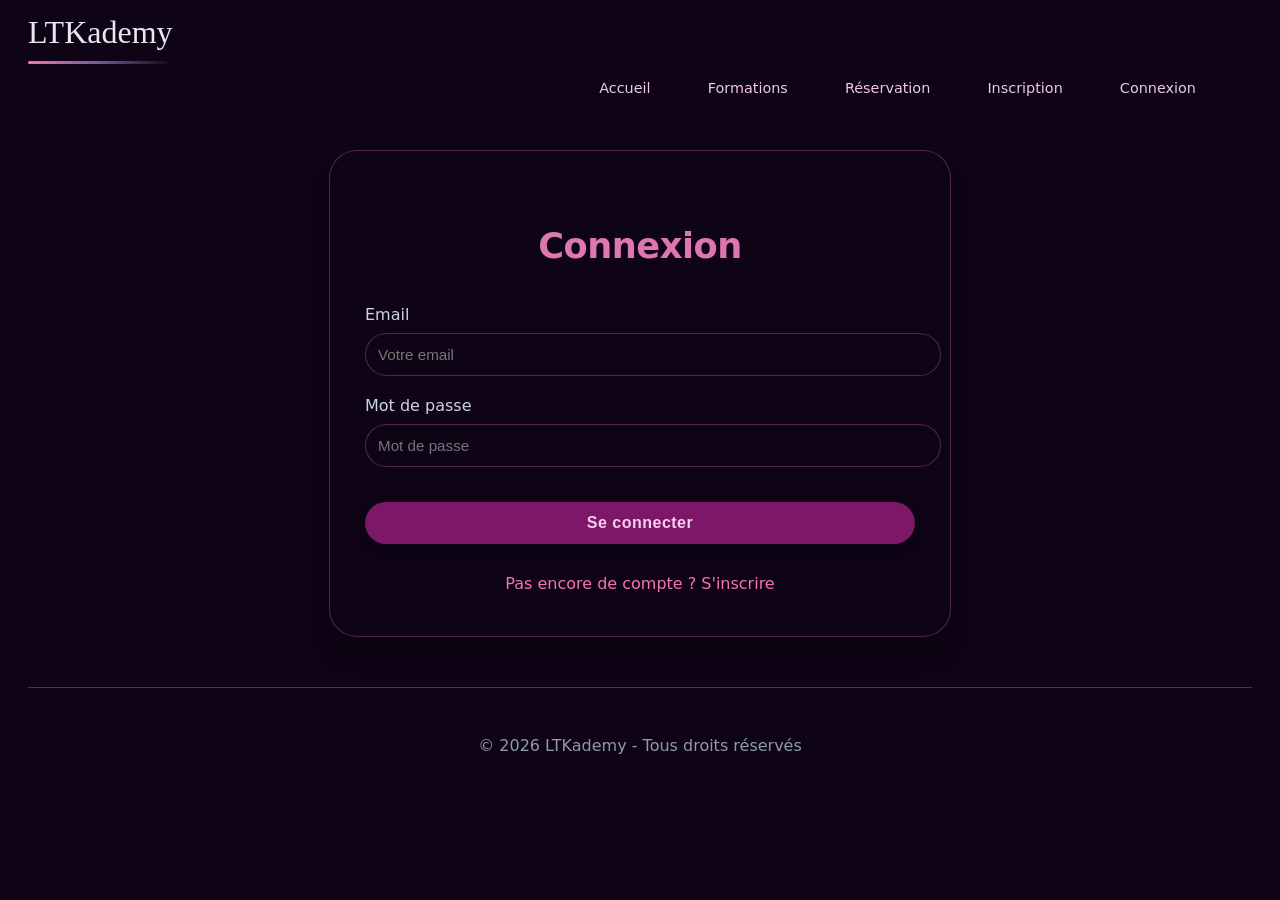
<file: connexion.html>
<!DOCTYPE html>
<html lang="fr">
<head>
    <meta charset="UTF-8">
    <meta name="viewport" content="width=device-width, initial-scale=1.0">
    <title>LTKademy - Connexion</title>
    <link rel="stylesheet" href="css/style.css">
    <link rel="stylesheet" href="css/formulaire.css">
</head>
<body>

<header>
    <div class="logo">
        <h1>
            <span class="ltk">LTK</span><span class="ademy">ademy</span>
        </h1>
    </div>
    <nav>
        <ul>
            <li><a href="index.html">Accueil</a></li>
            <li><a href="formations.html">Formations</a></li>
            <li><a href="reservation.html">Réservation</a></li>
            <li><a href="inscription.html">Inscription</a></li>
            <li><a href="connexion.html">Connexion</a></li>
        </ul>
    </nav>
</header>

<main>
    <section class="connexion-container">
        <h2>Connexion</h2>

        <form id="connexionForm">
            <label>Email</label>
            <input type="email" id="loginEmail" placeholder="Votre email" required>

            <label>Mot de passe</label>
            <input type="password" id="loginPassword" placeholder="Mot de passe" required>

            <button type="submit">Se connecter</button>
        </form>

        <div class="lien">
            <a href="inscription.html">Pas encore de compte ? S'inscrire</a>
        </div>
    </section>
</main>

<footer>
    <p>&copy; 2026 LTKademy - Tous droits réservés</p>
</footer>

<script src="javascript/main.js"></script>
<script src="javascript/auth.js"></script>
</body>
</html>
</file>
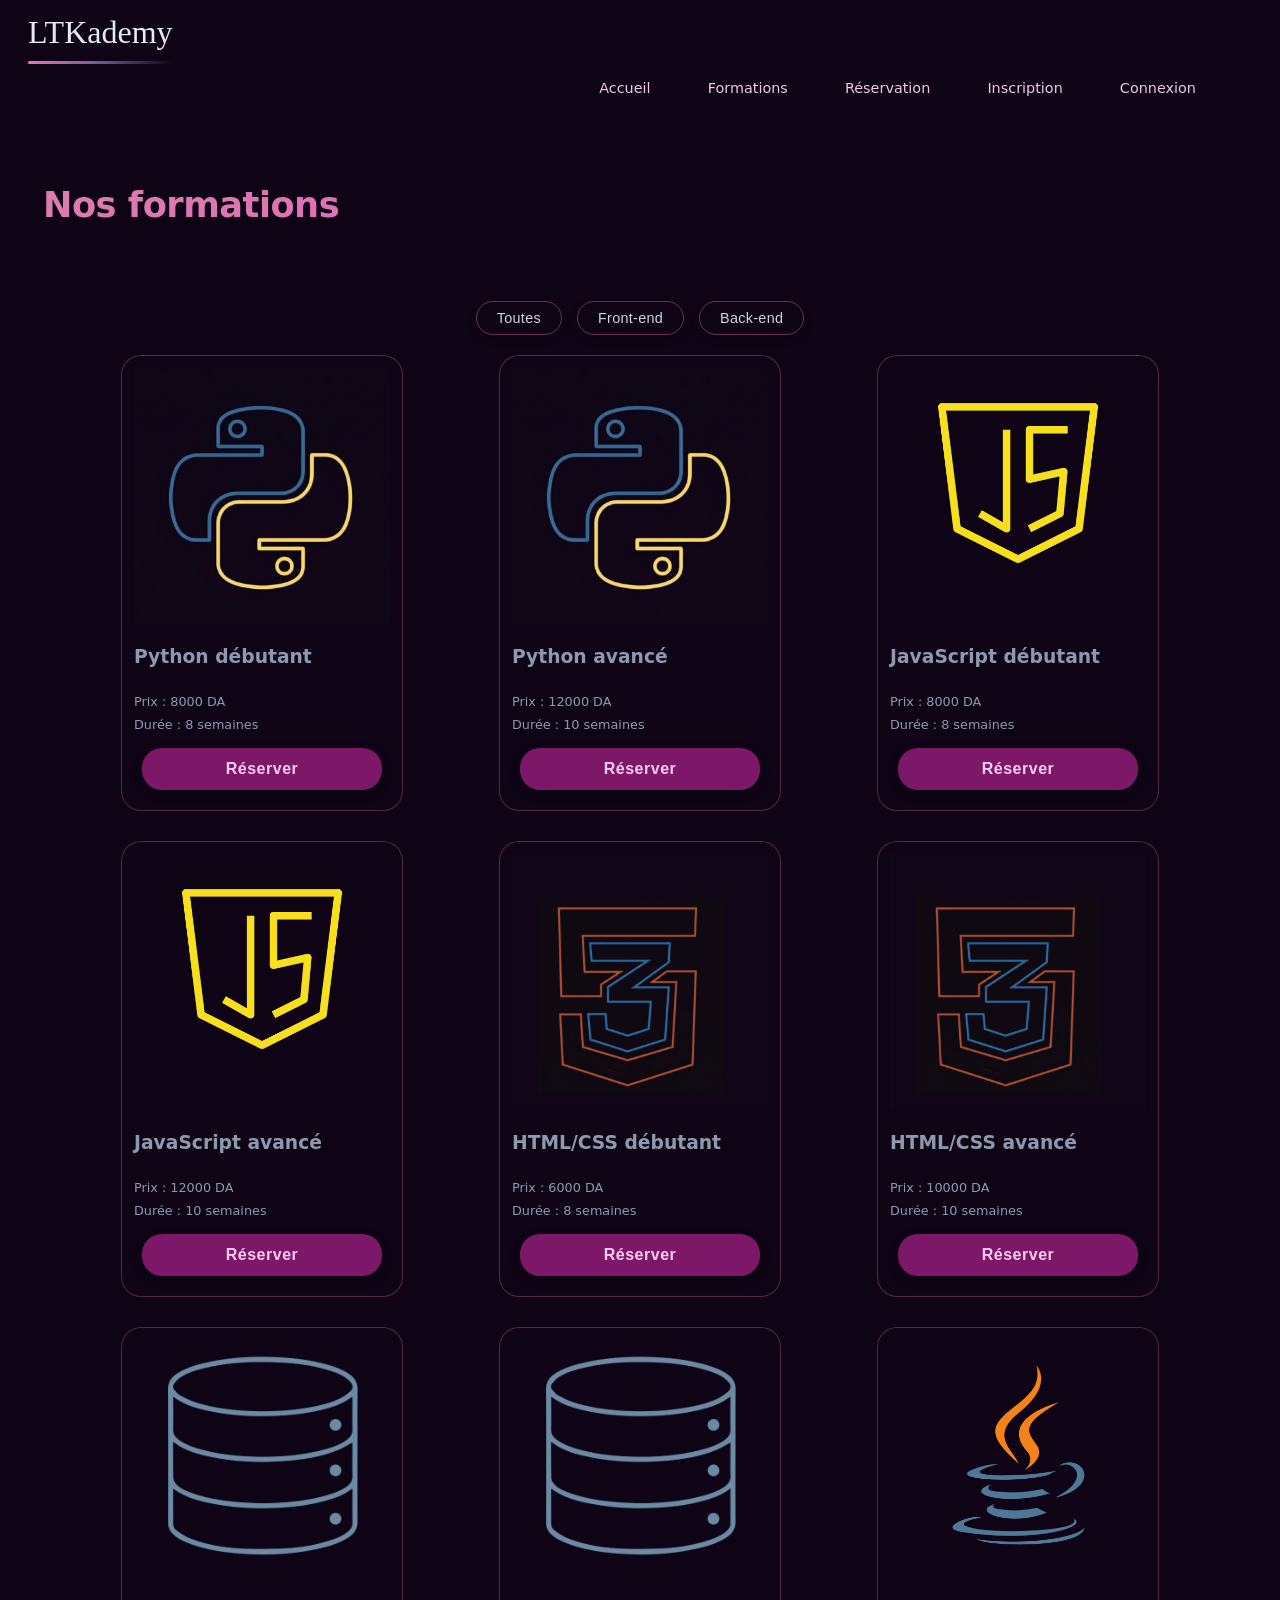
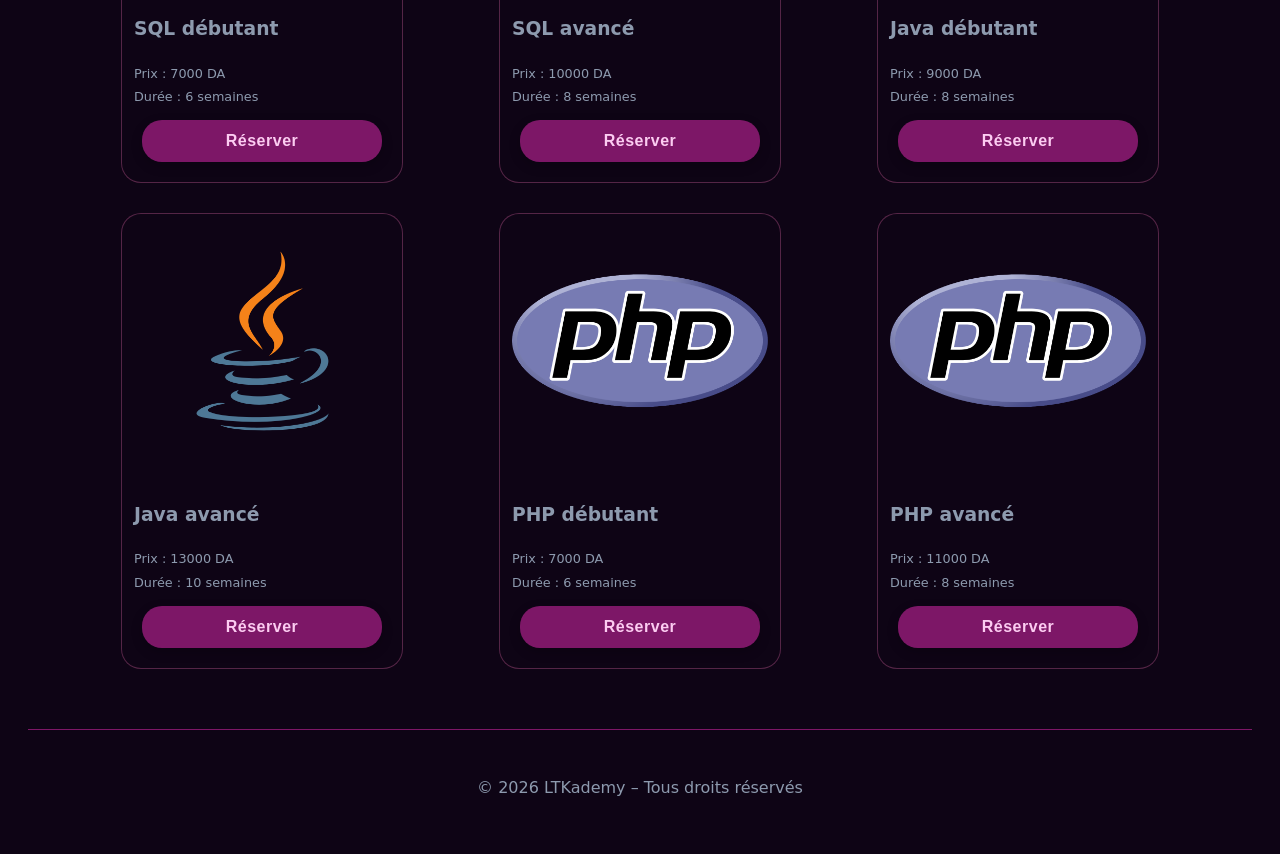
<file: formations.html>
<!DOCTYPE html>
<html lang="fr">
<head>
    <meta charset="UTF-8">
    <meta name="viewport" content="width=device-width, initial-scale=1.0">
    <title>LTKademy - Formations</title>
    <link rel="stylesheet" href="css/style.css">
    <link rel="stylesheet" href="css/formations.css">
</head>
<body>

<header>
    <div class="logo">
        <h1>
            <span class="ltk">LTK</span><span class="ademy">ademy</span>
        </h1>
    </div>
    <nav>
        <ul class="menu">
            <li><a href="index.html">Accueil</a></li>
            <li><a href="formations.html">Formations</a></li>
            <li><a href="reservation.html">Réservation</a></li>
            <li><a href="inscription.html">Inscription</a></li>
            <li><a href="connexion.html">Connexion</a></li>
        </ul>
    </nav>
</header>

<main>
    <section class="formations-header">
        <h2>Nos formations</h2>
    </section>

    <section class="filtres">
        <button id="btnTous">Toutes</button>
        <button id="btnFrontend">Front-end</button>
        <button id="btnBackend">Back-end</button>
    </section>

    <div id="sousFiltresFrontend" style="display: none;" class="sous-filtres">
        <button class="niveau-btn" data-type="frontend" data-niveau="debutant">Débutant</button>
        <button class="niveau-btn" data-type="frontend" data-niveau="avance">Avancé</button>
    </div>

    <div id="sousFiltresBackend" style="display: none;" class="sous-filtres">
        <button class="niveau-btn" data-type="backend" data-niveau="debutant">Débutant</button>
        <button class="niveau-btn" data-type="backend" data-niveau="avance">Avancé</button>
    </div>

    <section class="formations-grid">
    
    </section>
</main>

<footer>
    <p>&copy; 2026 LTKademy – Tous droits réservés</p>
</footer>

<script src="javascript/main.js"></script>
<script src="javascript/reservation.js"></script>
<script src="javascript/formations.js"></script>
</body>
</html>
</file>
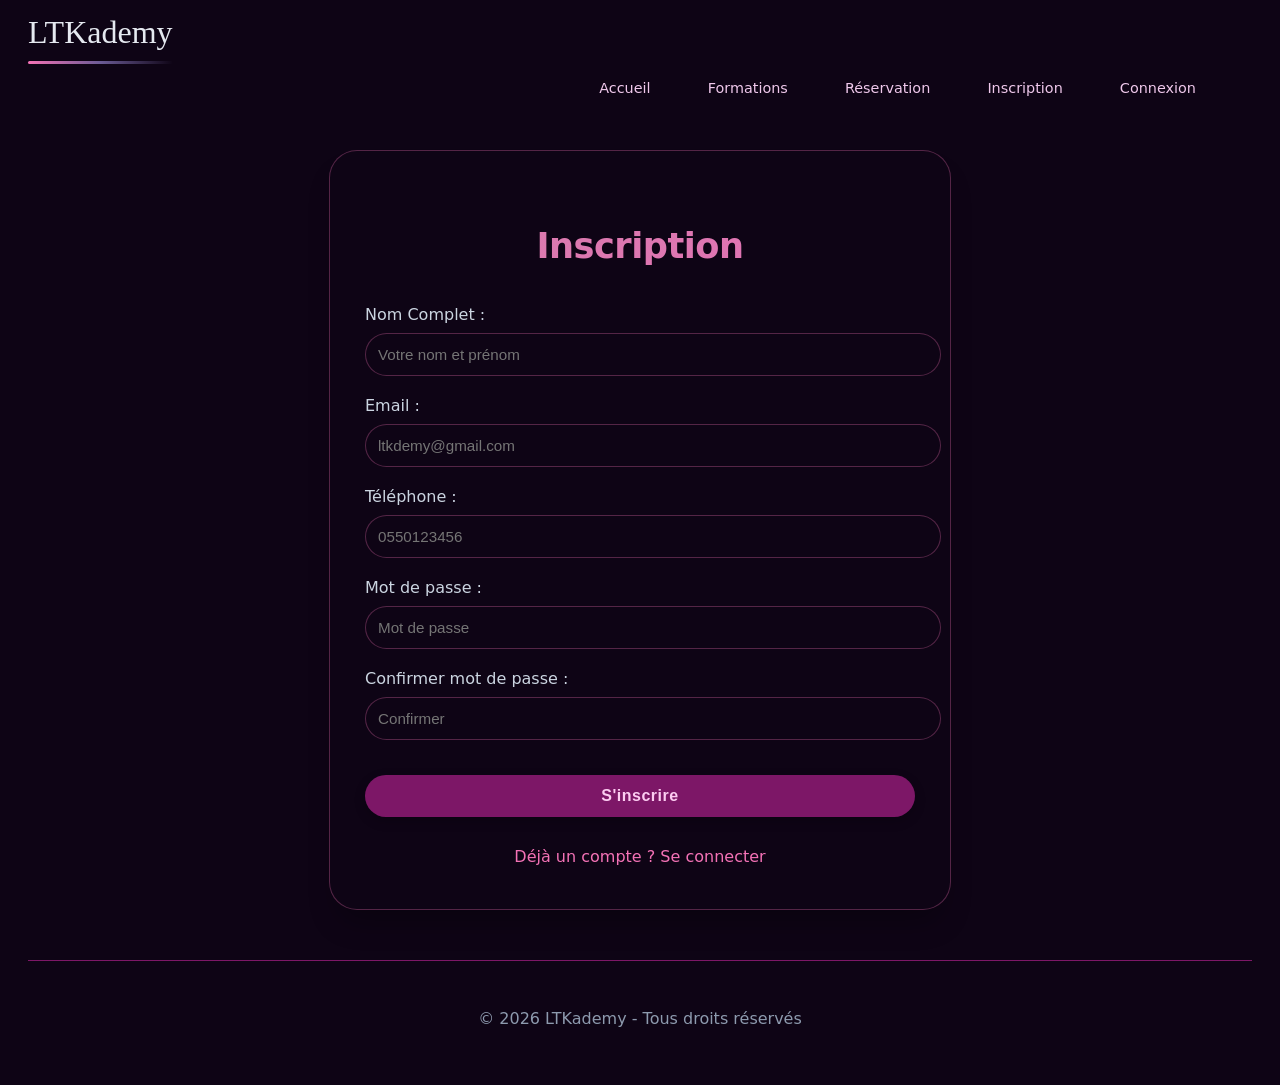
<file: inscription.html>
<!DOCTYPE html>
<html lang="fr">
<head>
    <meta charset="UTF-8">
    <meta name="viewport" content="width=device-width, initial-scale=1.0">
    <title>LTKademy - Inscription</title>
    <link rel="stylesheet" href="css/style.css">
    <link rel="stylesheet" href="css/formulaire.css">
</head>
<body>

<header>
    <div class="logo">
        <h1>
            <span class="ltk">LTK</span><span class="ademy">ademy</span>
        </h1>
    </div>
    <nav>
        <ul>
            <li><a href="index.html">Accueil</a></li>
            <li><a href="formations.html">Formations</a></li>
            <li><a href="reservation.html">Réservation</a></li>
            <li><a href="inscription.html">Inscription</a></li>
            <li><a href="connexion.html">Connexion</a></li>
        </ul>
    </nav>
</header>

<main>
    <section class="inscription-container">
        <h2>Inscription</h2>
        <form>
            <label>Nom Complet :</label>
            <input type="text" placeholder="Votre nom et prénom" required>

            <label>Email :</label>
            <input type="email" placeholder="ltkdemy@gmail.com" required>

            <label>Téléphone :</label>
            <input type="tel" placeholder="0550123456">

            <label>Mot de passe :</label>
            <input type="password" placeholder="Mot de passe" required>

            <label>Confirmer mot de passe :</label>
            <input type="password" placeholder="Confirmer" required>

            <button type="submit">S'inscrire</button>
        </form>
        <div class="lien">
            <a href="connexion.html">Déjà un compte ? Se connecter</a>
        </div>
    </section>
</main>

<footer>
    <p>&copy; 2026 LTKademy - Tous droits réservés</p>
</footer>

<script src="javascript/main.js"></script>
<script src="javascript/auth.js"></script>
</body>
</html>
</file>
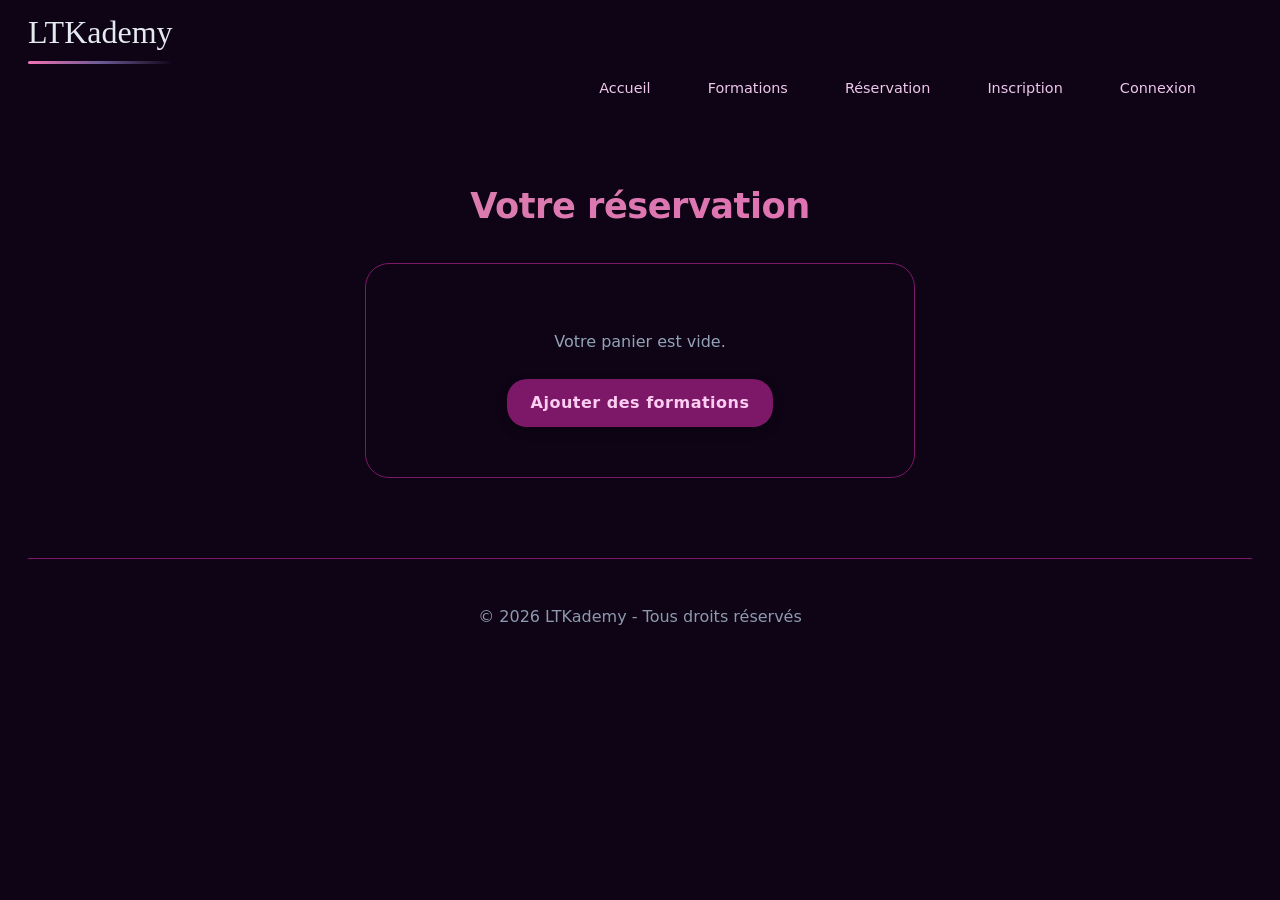
<file: reservation.html>
<!DOCTYPE html>
<html lang="fr">
<head>
    <meta charset="UTF-8">
    <title>LTKademy - Réservation</title>
    <link rel="stylesheet" href="css/style.css">
    <link rel="stylesheet" href="css/reservation.css">
</head>
<body>

<header>
    <div class="logo">
        <h1>
            <span class="ltk">LTK</span><span class="ademy">ademy</span>
        </h1>
    </div>
    <nav>
        <ul>
            <li><a href="index.html">Accueil</a></li>
            <li><a href="formations.html">Formations</a></li>
            <li><a href="reservation.html">Réservation</a></li>
            <li><a href="inscription.html">Inscription</a></li>
            <li><a href="connexion.html">Connexion</a></li>
        </ul>
    </nav>
</header>

<main>
    <section class="reservation-container">
        <h2>Votre réservation</h2>
        <div class="panier-vide">
            <p>Votre panier est vide pour le moment.</p>
            <a href="formations.html" class="btn-commander">Ajouter des formations</a>
        </div>
    </section>
</main>

<footer>
    <p>&copy; 2026 LTKademy - Tous droits réservés</p>
</footer>

<script src="javascript/main.js"></script>
<script src="javascript/reservation.js"></script>
</body>
</html>
</file>
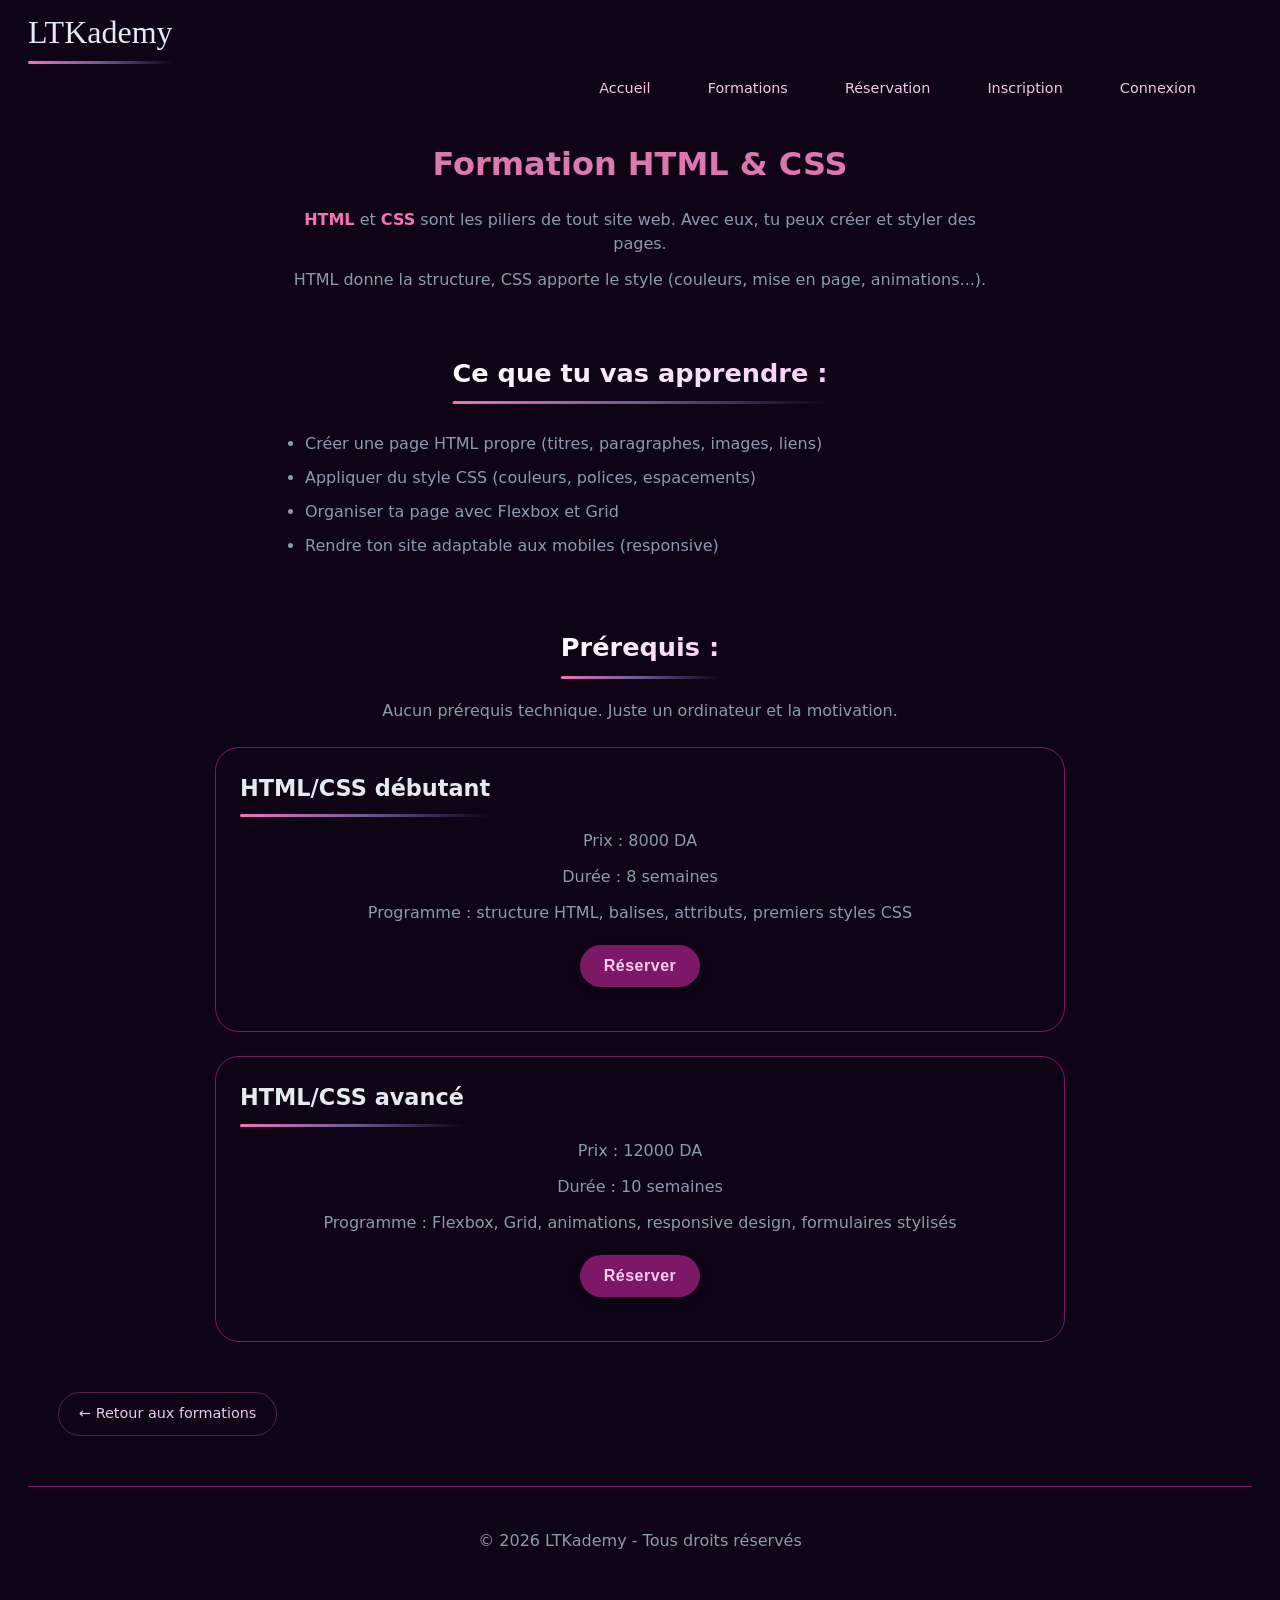
<file: langages/html-css.html>
<!DOCTYPE html>
<html lang="fr">
<head>
    <meta charset="UTF-8">
    <meta name="viewport" content="width=device-width, initial-scale=1.0">
    <title>LTKademy - HTML/CSS</title>
    <link rel="stylesheet" href="../css/style.css">
    <link rel="stylesheet" href="../css/details.css">
</head>
<body>

<header>
    <div class="logo">
        <h1><span class="ltk">LTK</span><span class="ademy">ademy</span></h1>
    </div>
    <nav>
        <ul>
            <li><a href="../index.html">Accueil</a></li>
            <li><a href="../formations.html">Formations</a></li>
            <li><a href="../reservation.html">Réservation</a></li>
            <li><a href="../inscription.html">Inscription</a></li>
            <li><a href="../connexion.html">Connexion</a></li>
        </ul>
    </nav>
</header>

<main>
    <section class="intro">
        <h2>Formation HTML & CSS</h2>
        <p><strong>HTML</strong> et <strong>CSS</strong> sont les piliers de tout site web. Avec eux, tu peux créer et styler des pages.</p>
        <p>HTML donne la structure, CSS apporte le style (couleurs, mise en page, animations...).</p>
    </section>

    <section class="apprentissages">
        <h3>Ce que tu vas apprendre :</h3>
        <ul class="details-list">
            <li>Créer une page HTML propre (titres, paragraphes, images, liens)</li>
            <li>Appliquer du style CSS (couleurs, polices, espacements)</li>
            <li>Organiser ta page avec Flexbox et Grid</li>
            <li>Rendre ton site adaptable aux mobiles (responsive)</li>
        </ul>
    </section>

    <section class="prerequis">
        <h3>Prérequis :</h3>
        <p>Aucun prérequis technique. Juste un ordinateur et la motivation.</p>
    </section>

    <section class="formations">
        <div class="detail-container">
            <h3>HTML/CSS débutant</h3>
            <p>Prix : 8000 DA</p>
            <p>Durée : 8 semaines</p>
            <p>Programme : structure HTML, balises, attributs, premiers styles CSS</p>
            <button onclick="ajouterAuPanier({nom: 'HTML/CSS débutant', prix: 8000})">Réserver</button>
        </div>
        <div class="detail-container">
            <h3>HTML/CSS avancé</h3>
            <p>Prix : 12000 DA</p>
            <p>Durée : 10 semaines</p>
            <p>Programme : Flexbox, Grid, animations, responsive design, formulaires stylisés</p>
            <button onclick="ajouterAuPanier({nom: 'HTML/CSS avancé', prix: 12000})">Réserver</button>
        </div>
    </section>

    <div class="retour-lien">
        <a href="../formations.html">← Retour aux formations</a>
    </div>
</main>

<footer>
    <p>&copy; 2026 LTKademy - Tous droits réservés</p>
</footer>

<script src="../javascript/main.js"></script>
<script src="../javascript/reservation.js"></script>
</body>
</html>
</file>
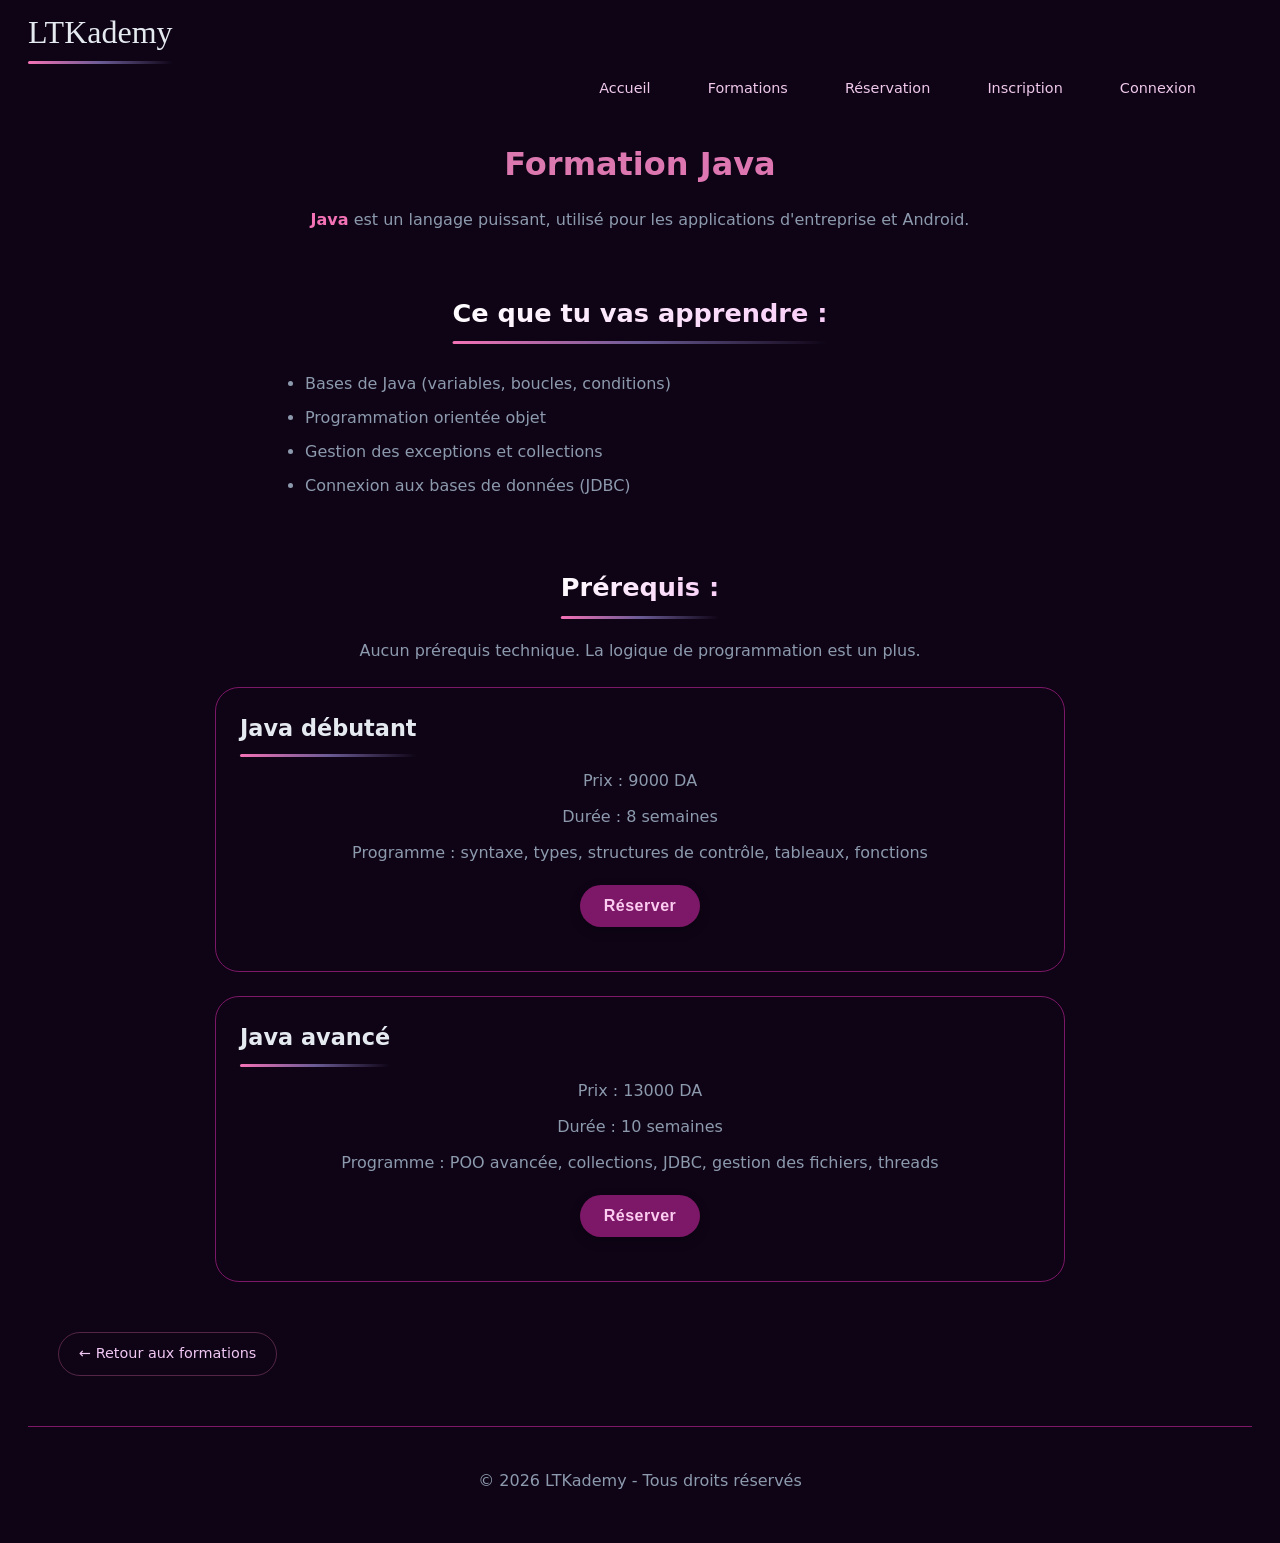
<file: langages/java.html>
<!DOCTYPE html>
<html lang="fr">
<head>
    <meta charset="UTF-8">
    <meta name="viewport" content="width=device-width, initial-scale=1.0">
    <title>LTKademy - Java</title>
    <link rel="stylesheet" href="../css/style.css">
    <link rel="stylesheet" href="../css/details.css">
</head>
<body>

<header>
    <div class="logo">
        <h1><span class="ltk">LTK</span><span class="ademy">ademy</span></h1>
    </div>
    <nav>
        <ul>
            <li><a href="../index.html">Accueil</a></li>
            <li><a href="../formations.html">Formations</a></li>
            <li><a href="../reservation.html">Réservation</a></li>
            <li><a href="../inscription.html">Inscription</a></li>
            <li><a href="../connexion.html">Connexion</a></li>
        </ul>
    </nav>
</header>

<main>
    <section class="intro">
        <h2>Formation Java</h2>
        <p><strong>Java</strong> est un langage puissant, utilisé pour les applications d'entreprise et Android.</p>
    </section>

    <section class="apprentissages">
        <h3>Ce que tu vas apprendre :</h3>
        <ul class="details-list">
            <li>Bases de Java (variables, boucles, conditions)</li>
            <li>Programmation orientée objet</li>
            <li>Gestion des exceptions et collections</li>
            <li>Connexion aux bases de données (JDBC)</li>
        </ul>
    </section>

    <section class="prerequis">
        <h3>Prérequis :</h3>
        <p>Aucun prérequis technique. La logique de programmation est un plus.</p>
    </section>

    <section class="formations">
        <div class="detail-container">
            <h3>Java débutant</h3>
            <p>Prix : 9000 DA</p>
            <p>Durée : 8 semaines</p>
            <p>Programme : syntaxe, types, structures de contrôle, tableaux, fonctions</p>
            <button onclick="ajouterAuPanier({nom: 'Java débutant', prix: 9000})">Réserver</button>
        </div>
        <div class="detail-container">
            <h3>Java avancé</h3>
            <p>Prix : 13000 DA</p>
            <p>Durée : 10 semaines</p>
            <p>Programme : POO avancée, collections, JDBC, gestion des fichiers, threads</p>
            <button onclick="ajouterAuPanier({nom: 'Java avancé', prix: 13000})">Réserver</button>
        </div>
    </section>

    <div class="retour-lien">
        <a href="../formations.html">← Retour aux formations</a>
    </div>
</main>

<footer>
    <p>&copy; 2026 LTKademy - Tous droits réservés</p>
</footer>

<script src="../javascript/main.js"></script>
<script src="../javascript/reservation.js"></script>
</body>
</html>
</file>
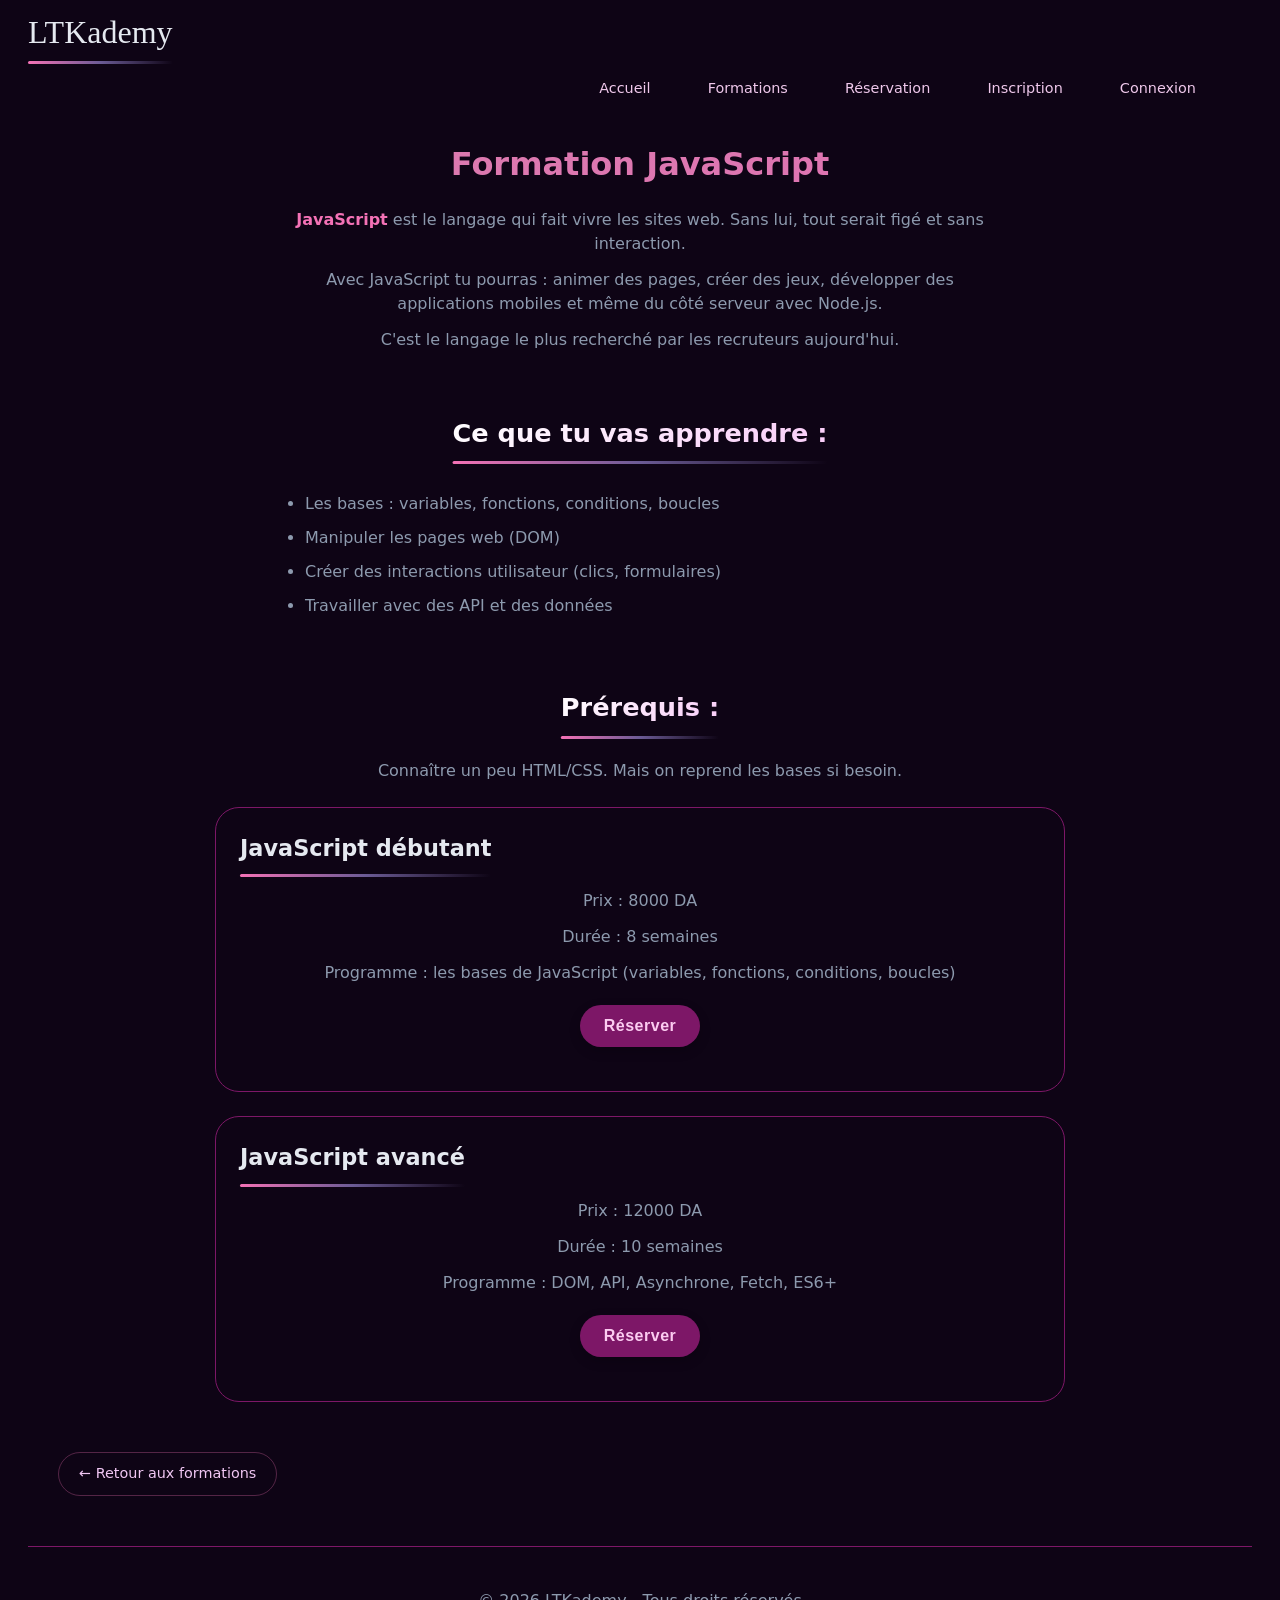
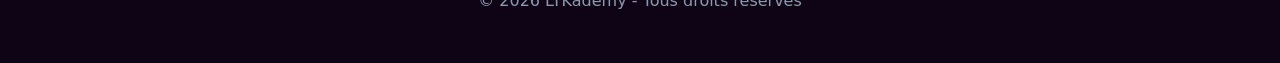
<file: langages/javascript.html>
<!DOCTYPE html>
<html lang="fr">
<head>
    <meta charset="UTF-8">
    <meta name="viewport" content="width=device-width, initial-scale=1.0">
    <title>LTKademy - JavaScript</title>
    <link rel="stylesheet" href="../css/style.css">
    <link rel="stylesheet" href="../css/details.css">
</head>
<body>

<header>
    <div class="logo">
        <h1><span class="ltk">LTK</span><span class="ademy">ademy</span></h1>
    </div>
    <nav>
        <ul>
            <li><a href="../index.html">Accueil</a></li>
            <li><a href="../formations.html">Formations</a></li>
            <li><a href="../reservation.html">Réservation</a></li>
            <li><a href="../inscription.html">Inscription</a></li>
            <li><a href="../connexion.html">Connexion</a></li>
        </ul>
    </nav>
</header>

<main>
    <section class="intro">
        <h2>Formation JavaScript</h2>
        <p><strong>JavaScript</strong> est le langage qui fait vivre les sites web. Sans lui, tout serait figé et sans interaction.</p>
        <p>Avec JavaScript tu pourras : animer des pages, créer des jeux, développer des applications mobiles et même du côté serveur avec Node.js.</p>
        <p>C'est le langage le plus recherché par les recruteurs aujourd'hui.</p>
    </section>

    <section class="apprentissages">
        <h3>Ce que tu vas apprendre :</h3>
        <ul class="details-list">
            <li>Les bases : variables, fonctions, conditions, boucles</li>
            <li>Manipuler les pages web (DOM)</li>
            <li>Créer des interactions utilisateur (clics, formulaires)</li>
            <li>Travailler avec des API et des données</li>
        </ul>
    </section>

    <section class="prerequis">
        <h3>Prérequis :</h3>
        <p>Connaître un peu HTML/CSS. Mais on reprend les bases si besoin.</p>
    </section>

    <section class="formations">
        <div class="detail-container">
            <h3>JavaScript débutant</h3>
            <p>Prix : 8000 DA</p>
            <p>Durée : 8 semaines</p>
            <p>Programme : les bases de JavaScript (variables, fonctions, conditions, boucles)</p>
            <button onclick="ajouterAuPanier({nom: 'JavaScript débutant', prix: 8000})">Réserver</button>
        </div>
        <div class="detail-container">
            <h3>JavaScript avancé</h3>
            <p>Prix : 12000 DA</p>
            <p>Durée : 10 semaines</p>
            <p>Programme : DOM, API, Asynchrone, Fetch, ES6+</p>
            <button onclick="ajouterAuPanier({nom: 'JavaScript avancé', prix: 12000})">Réserver</button>
        </div>
    </section>

    <div class="retour-lien">
        <a href="../formations.html">← Retour aux formations</a>
    </div>
</main>

<footer>
    <p>&copy; 2026 LTKademy - Tous droits réservés</p>
</footer>

<script src="../javascript/main.js"></script>
<script src="../javascript/reservation.js"></script>
</body>
</html>
</file>
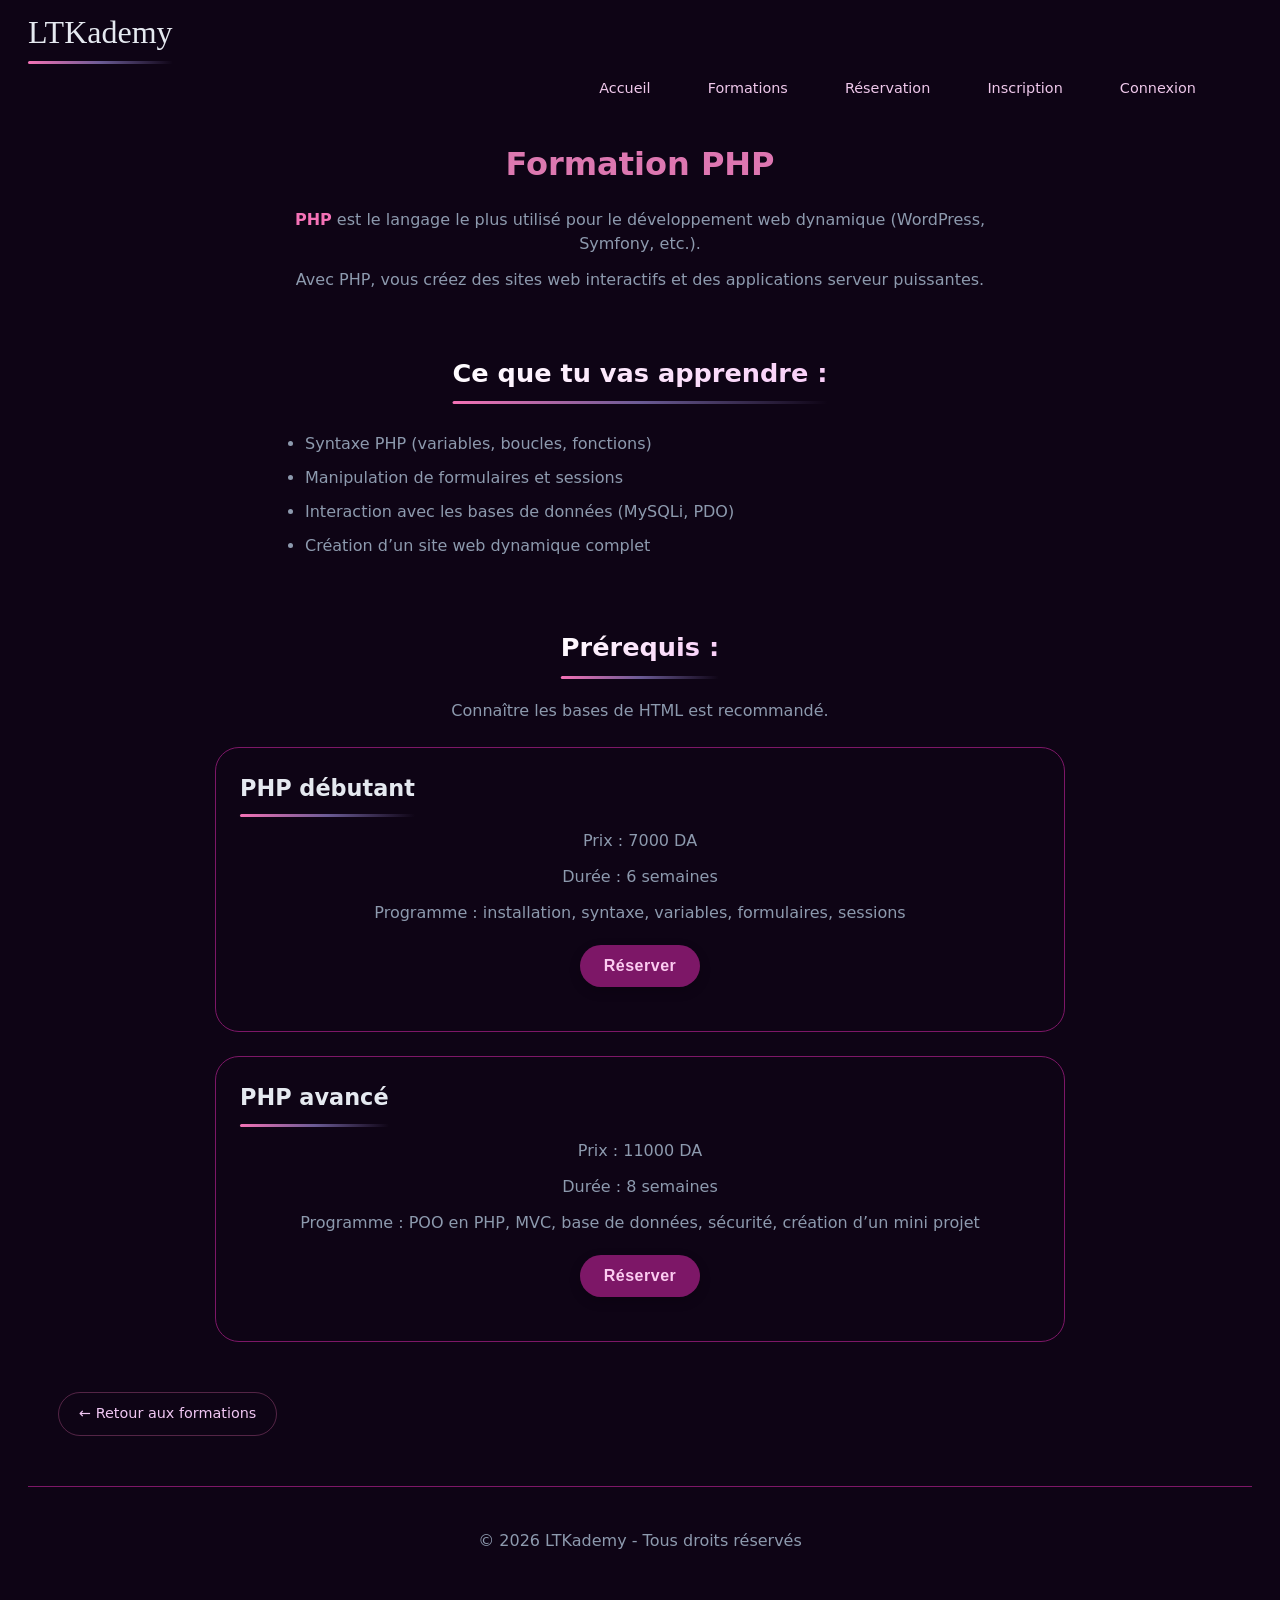
<file: langages/php.html>
<!DOCTYPE html>
<html lang="fr">
<head>
    <meta charset="UTF-8">
    <meta name="viewport" content="width=device-width, initial-scale=1.0">
    <title>LTKademy - PHP</title>
    <link rel="stylesheet" href="../css/style.css">
    <link rel="stylesheet" href="../css/details.css">
</head>
<body>

<header>
    <div class="logo">
        <h1><span class="ltk">LTK</span><span class="ademy">ademy</span></h1>
    </div>
    <nav>
        <ul>
            <li><a href="../index.html">Accueil</a></li>
            <li><a href="../formations.html">Formations</a></li>
            <li><a href="../reservation.html">Réservation</a></li>
            <li><a href="../inscription.html">Inscription</a></li>
            <li><a href="../connexion.html">Connexion</a></li>
        </ul>
    </nav>
</header>

<main>
    <section class="intro">
        <h2>Formation PHP</h2>
        <p><strong>PHP</strong> est le langage le plus utilisé pour le développement web dynamique (WordPress, Symfony, etc.).</p>
        <p>Avec PHP, vous créez des sites web interactifs et des applications serveur puissantes.</p>
    </section>

    <section class="apprentissages">
        <h3>Ce que tu vas apprendre :</h3>
        <ul class="details-list">
            <li>Syntaxe PHP (variables, boucles, fonctions)</li>
            <li>Manipulation de formulaires et sessions</li>
            <li>Interaction avec les bases de données (MySQLi, PDO)</li>
            <li>Création d’un site web dynamique complet</li>
        </ul>
    </section>

    <section class="prerequis">
        <h3>Prérequis :</h3>
        <p>Connaître les bases de HTML est recommandé.</p>
    </section>

    <section class="formations">
        <div class="detail-container">
            <h3>PHP débutant</h3>
            <p>Prix : 7000 DA</p>
            <p>Durée : 6 semaines</p>
            <p>Programme : installation, syntaxe, variables, formulaires, sessions</p>
            <button onclick="ajouterAuPanier({nom: 'PHP débutant', prix: 7000})">Réserver</button>
        </div>
        <div class="detail-container">
            <h3>PHP avancé</h3>
            <p>Prix : 11000 DA</p>
            <p>Durée : 8 semaines</p>
            <p>Programme : POO en PHP, MVC, base de données, sécurité, création d’un mini projet</p>
            <button onclick="ajouterAuPanier({nom: 'PHP avancé', prix: 11000})">Réserver</button>
        </div>
    </section>

    <div class="retour-lien">
        <a href="../formations.html">← Retour aux formations</a>
    </div>
</main>

<footer>
    <p>&copy; 2026 LTKademy - Tous droits réservés</p>
</footer>

<script src="../javascript/main.js"></script>
<script src="../javascript/reservation.js"></script>
</body>
</html>
</file>
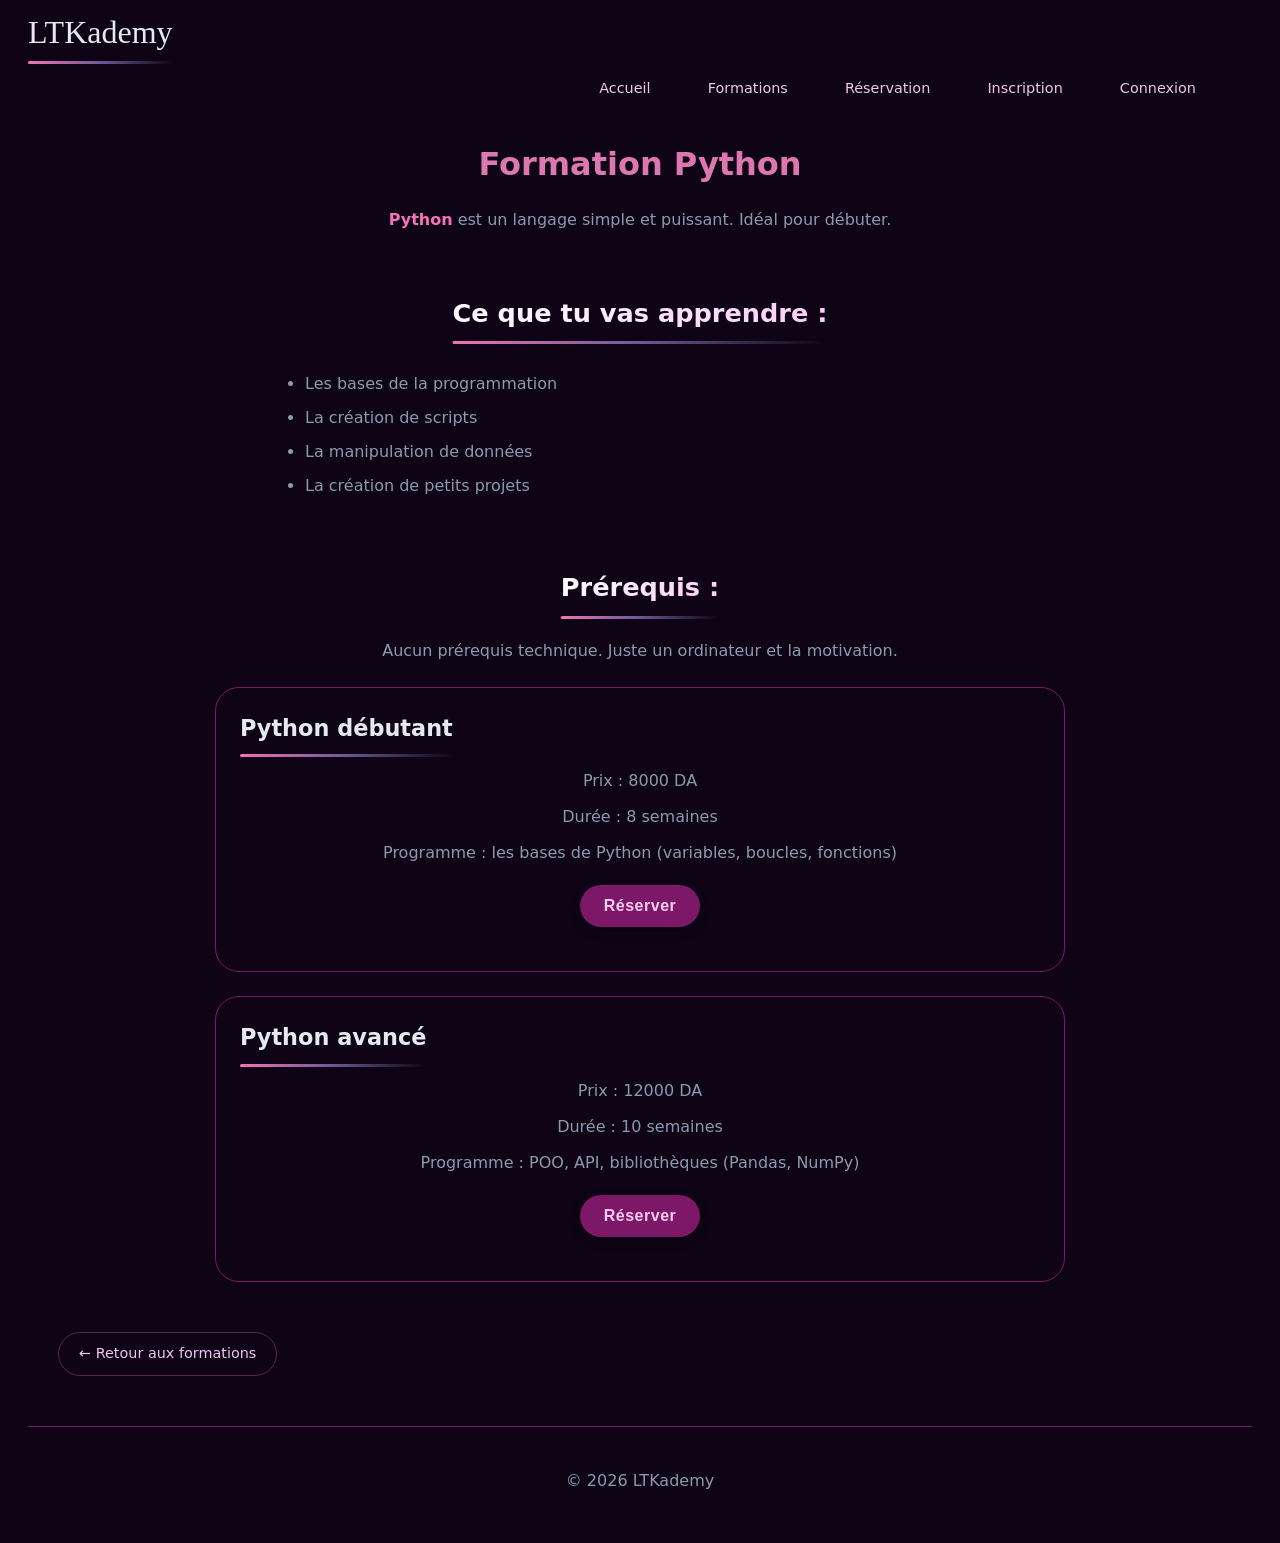
<file: langages/python.html>
<!DOCTYPE html>
<html lang="fr">
<head>
    <meta charset="UTF-8">
    <title>LTKademy - Python</title>
    <link rel="stylesheet" href="../css/style.css">
    <link rel="stylesheet" href="../css/details.css">
</head>
<body>

<header>
    <div class="logo">
        <h1><span class="ltk">LTK</span><span class="ademy">ademy</span></h1>
    </div>
    <nav>
        <ul>
            <li><a href="../index.html">Accueil</a></li>
            <li><a href="../formations.html">Formations</a></li>
            <li><a href="../reservation.html">Réservation</a></li>
            <li><a href="../inscription.html">Inscription</a></li>
            <li><a href="../connexion.html">Connexion</a></li>
        </ul>
    </nav>
</header>

<main>
    <section class="intro">
        <h2>Formation Python</h2>
        <p><strong>Python</strong> est un langage simple et puissant. Idéal pour débuter.</p>
    </section>

    <section class="apprentissages">
        <h3>Ce que tu vas apprendre :</h3>
        <ul class="details-list">
            <li>Les bases de la programmation</li>
            <li>La création de scripts</li>
            <li>La manipulation de données</li>
            <li>La création de petits projets</li>
        </ul>
    </section>

    <section class="prerequis">
        <h3>Prérequis :</h3>
        <p>Aucun prérequis technique. Juste un ordinateur et la motivation.</p>
    </section>

    <section class="formations">
        <div class="detail-container">
            <h3>Python débutant</h3>
            <p>Prix : 8000 DA</p>
            <p>Durée : 8 semaines</p>
            <p>Programme : les bases de Python (variables, boucles, fonctions)</p>
            <button onclick="ajouterAuPanier({nom: 'Python débutant', prix: 8000})">Réserver</button>
        </div>
        <div class="detail-container">
            <h3>Python avancé</h3>
            <p>Prix : 12000 DA</p>
            <p>Durée : 10 semaines</p>
            <p>Programme : POO, API, bibliothèques (Pandas, NumPy)</p>
            <button onclick="ajouterAuPanier({nom: 'Python avancé', prix: 12000})">Réserver</button>
        </div>
    </section>

    <div class="retour-lien">
        <a href="../formations.html">← Retour aux formations</a>
    </div>
</main>

<footer>
    <p>&copy; 2026 LTKademy</p>
</footer>

<script src="../javascript/main.js"></script>
<script src="../javascript/reservation.js"></script>
</body>
</html>
</file>
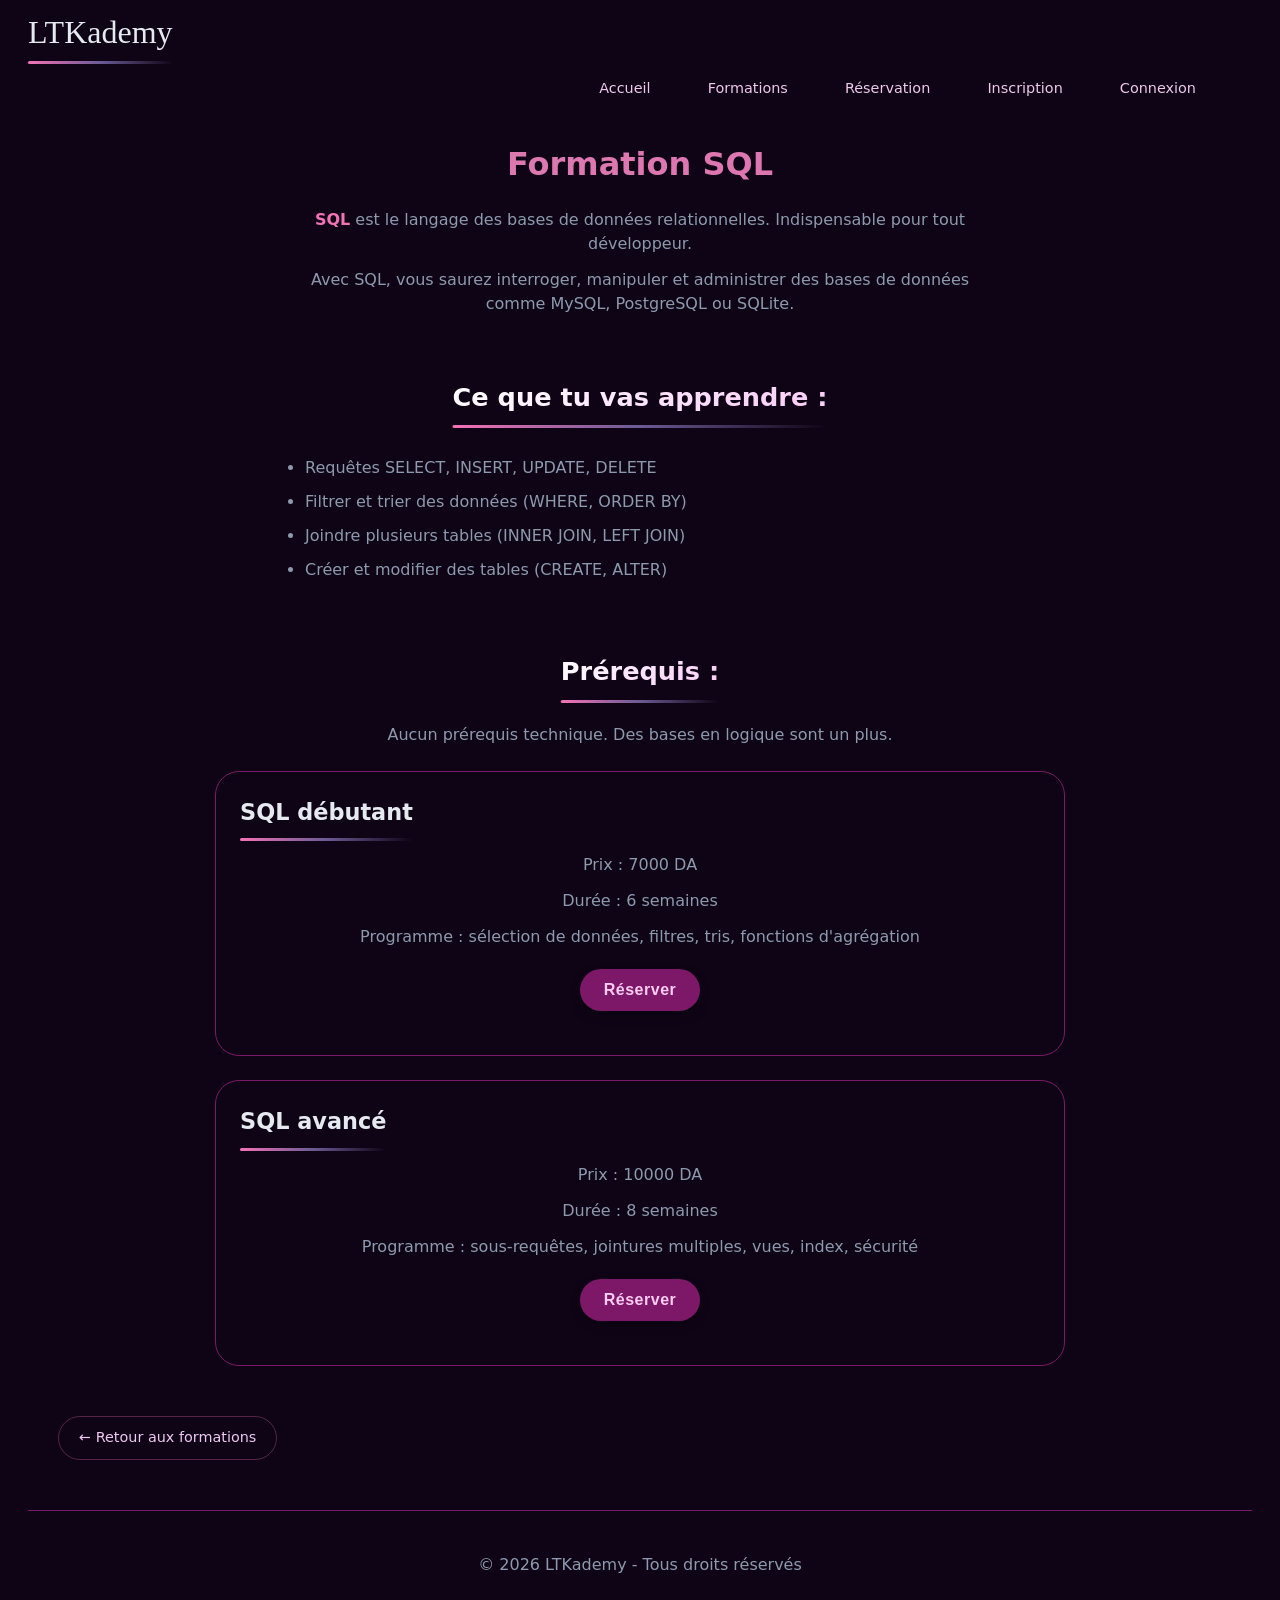
<file: langages/sql.html>
<!DOCTYPE html>
<html lang="fr">
<head>
    <meta charset="UTF-8">
    <meta name="viewport" content="width=device-width, initial-scale=1.0">
    <title>LTKademy - SQL</title>
    <link rel="stylesheet" href="../css/style.css">
    <link rel="stylesheet" href="../css/details.css">
</head>
<body>

<header>
    <div class="logo">
        <h1><span class="ltk">LTK</span><span class="ademy">ademy</span></h1>
    </div>
    <nav>
        <ul>
            <li><a href="../index.html">Accueil</a></li>
            <li><a href="../formations.html">Formations</a></li>
            <li><a href="../reservation.html">Réservation</a></li>
            <li><a href="../inscription.html">Inscription</a></li>
            <li><a href="../connexion.html">Connexion</a></li>
        </ul>
    </nav>
</header>

<main>
    <section class="intro">
        <h2>Formation SQL</h2>
        <p><strong>SQL</strong> est le langage des bases de données relationnelles. Indispensable pour tout développeur.</p>
        <p>Avec SQL, vous saurez interroger, manipuler et administrer des bases de données comme MySQL, PostgreSQL ou SQLite.</p>
    </section>

    <section class="apprentissages">
        <h3>Ce que tu vas apprendre :</h3>
        <ul class="details-list">
            <li>Requêtes SELECT, INSERT, UPDATE, DELETE</li>
            <li>Filtrer et trier des données (WHERE, ORDER BY)</li>
            <li>Joindre plusieurs tables (INNER JOIN, LEFT JOIN)</li>
            <li>Créer et modifier des tables (CREATE, ALTER)</li>
        </ul>
    </section>

    <section class="prerequis">
        <h3>Prérequis :</h3>
        <p>Aucun prérequis technique. Des bases en logique sont un plus.</p>
    </section>

    <section class="formations">
        <div class="detail-container">
            <h3>SQL débutant</h3>
            <p>Prix : 7000 DA</p>
            <p>Durée : 6 semaines</p>
            <p>Programme : sélection de données, filtres, tris, fonctions d'agrégation</p>
            <button onclick="ajouterAuPanier({nom: 'SQL débutant', prix: 7000})">Réserver</button>
        </div>
        <div class="detail-container">
            <h3>SQL avancé</h3>
            <p>Prix : 10000 DA</p>
            <p>Durée : 8 semaines</p>
            <p>Programme : sous-requêtes, jointures multiples, vues, index, sécurité</p>
            <button onclick="ajouterAuPanier({nom: 'SQL avancé', prix: 10000})">Réserver</button>
        </div>
    </section>

    <div class="retour-lien">
        <a href="../formations.html">← Retour aux formations</a>
    </div>
</main>

<footer>
    <p>&copy; 2026 LTKademy - Tous droits réservés</p>
</footer>

<script src="../javascript/main.js"></script>
<script src="../javascript/reservation.js"></script>
</body>
</html>
</file>
<file: css/style.css>
:root {
    --bg: #0e0415;
    --surface: #111827;
    --text: #e5e9f0;
    --text-light: #8d9aae;
    --accent: #7d1767;
    --accent-hover: #f7c5ec;
    --border: #7d1767;
}


body {
    background-color: var(--bg);
    font-family: 'Inter', 'Segoe UI', system-ui, sans-serif;
    color: var(--text);
    line-height: 1.5;
    padding: 0 20px;
}

.logo h1 {
    position: relative;
    display: inline-block;
    font-family: 'Playfair Display', serif;
    font-size: 2rem;
    font-weight: 500;
    margin: 0;
}

.logo h1::after {
    content: '';
    position: absolute;
    bottom: -8px;
    left: 0;
    width: 100%;
    height: 3px;
    background: linear-gradient(90deg, #f472b6, #6b5b95, transparent);
    border-radius: 4px;
}

nav ul {
    text-align: right;
    list-style: none;
    padding: 0;
    margin: 20px 40px 0 0;
}

nav li {
    display: inline;
    margin-left: 20px;
}

nav li a {
    text-decoration: none;
    font-weight: 500;
    font-size: 0.9rem;
    padding: 8px 16px;
    border-radius: 40px;
    transition: 0.2s;
    color: #efc8eb;
    background: transparent;
}

li a:hover {
    background: rgba(244, 114, 182, 0.15);
    color: #f472b6;
    transform: translateY(-1px);
}

a {
    text-decoration: none;
    color: var(--text-light);
    font-weight: 500;
    transition: 0.2s;
}

a:hover {
    color: var(--accent);
}
button, .btn {
 background: linear-gradient(135deg, #7d1767, #7d1767);
    border: none;
    padding: 10px 24px;
    border-radius: 40px;
    color: rgb(252, 204, 241);
    font-weight: 600;
    font-size: 0.95rem;
    cursor: pointer;
    transition: all 0.25s ease;
    letter-spacing: 0.3px;
    box-shadow: 0 4px 10px rgba(0, 0, 0, 0.2);
    text-decoration: none;
    display: inline-block;
    text-align: center;
}

button:hover, .btn:hover {
     background: linear-gradient(135deg, #ed96d9, #7b2e67);
    color: #33142b;
    transform: translateY(-2px);
    box-shadow: 0 6px 14px rgba(0, 0, 0, 0.3);
}

footer {
    text-align: center;
    padding: 30px;
    border-top: 1px solid var(--border);
    margin-top: 50px;
    color: var(--text-light);
}
</file>
<file: css/formulaire.css>
.inscription-container,
.connexion-container {
    max-width: 550px;
    margin: 50px auto;
    background: #0e0415;
    padding: 40px 35px;
    border-radius: 28px;
    border: 1px solid rgba(244, 114, 182, 0.3);
    box-shadow: 0 20px 30px -10px rgba(0, 0, 0, 0.3);
}

.connexion-container h2,
.inscription-container h2{
    font-size: 2.2rem;
    font-weight: 700;
    background: linear-gradient(135deg, #d97ead, #e170b4);
    -webkit-background-clip: text;
    background-clip: text;
    color: transparent;
    text-align: center;
    margin-bottom: 30px;
    letter-spacing: -0.5px;
}
.inscription-container label,
.connexion-container label {
    display: block;
    margin: 18px 0 6px 0;
    font-weight: 500;
    color: #cbd5e1;
}

.inscription-container input,
.connexion-container input {
    width: 100%;
    padding: 12px 12px;
    background: #0e0415;
    border: 1px solid rgba(244, 114, 182, 0.3);
    border-radius: 60px;
    color: #f1f5f9;
    font-size: 0.95rem;
    transition: 0.2s;
}

.inscription-container input:focus,
.connexion-container input:focus {
    outline: none;
    border-color: #f472b6;
}

.inscription-container button,
.connexion-container button {
    width: 100%;
    margin-top: 35px;
    background: linear-gradient(135deg, #7d1767, #7d1767);
    border: none;
    padding: 12px;
    border-radius: 40px;
    color: rgb(252, 204, 241);
    font-weight: 600;
    font-size: 1rem;
    cursor: pointer;
    transition: 0.3s;
    letter-spacing: 0.5px;
    box-shadow: 0 4px 12px rgba(0, 0, 0, 0.2);
}

.inscription-container button:hover,
.connexion-container button:hover {
    background: linear-gradient(135deg, #ed96d9, #7b2e67);
    color: #33142b;
    transform: translateY(-2px);
    box-shadow: 0 6px 16px rgba(0, 0, 0, 0.3);
}

.inscription-container .lien,
.connexion-container .lien {
    text-align: center;
    margin-top: 28px;
    color: #94a3b8;
}

.inscription-container .lien a,
.connexion-container .lien a {
    color: #f472b6;
    text-decoration: none;
}

.inscription-container .lien a:hover,
.connexion-container .lien a:hover {
    text-decoration: underline;
}
.inscription-container input:hover,
.connexion-container input:hover {
    border-color: #f472b6;
    box-shadow: 0 0 8px rgba(244, 114, 182, 0.4);
    transition: 0.2s;
}
</file>
<file: css/formations.css>
.formations-grid {
    display: grid;
    grid-template-columns: repeat(3, 1fr);
    gap: 30px;
    margin: 0 60px 60px 60px;
}

.formation-card {
    background: #0e0415;
    backdrop-filter: blur(4px);
    border-radius: 20px;
    overflow: hidden;
    transition: 0.2s;
    border: 1px solid rgba(244, 114, 182, 0.3);
    display: flex;
    flex-direction: column;
    max-width: 280px;
    margin: 0 auto;
    width: 100%;
}

.formation-card:hover {
    transform: translateY(-4px);
    border-color: #f472b6;
    box-shadow: 0 12px 24px rgba(0, 0, 0, 0.3);
}

.formation-card img {
    width: 100%;
    aspect-ratio: 1 / 1;
    object-fit: cover;
    display: block;
}

.formation-card a {
    padding: 12px;
    display: flex;
    flex-direction: column;
    flex: 1;
}
.formations-header {
    text-align: left;
    margin: 50px 0 40px;
    position: relative;
    display: flex;
    align-items: flex-start;
    justify-content: flex-start;
    gap: 20px;
    flex-wrap: wrap;
}

.formations-header h2 {
    text-align: left;
    font-size: 2.2rem;
    font-weight: 700;
    background: linear-gradient(135deg, #d97ead, #e170b4);
    -webkit-background-clip: text;
    background-clip: text;
    color: transparent;
    display: inline-block;
    letter-spacing: -0.5px;
    position: relative;
    padding: 0 15px;
}
.formation-card p {
    font-size: 0.8rem;
    margin: 2px 0;
}
.formation-card button {
    margin: 0 20px 20px 20px;
    background: linear-gradient(135deg, #7d1767, #7d1767);
    border: none;
    padding: 12px;
    border-radius: 20px;
    color: rgb(252, 204, 241);
    font-weight: 600;
    font-size: 1rem;
    cursor: pointer;
    transition: 0.3s;
    letter-spacing: 0.5px;
    box-shadow: 0 4px 12px rgba(0, 0, 0, 0.2);
}

.formation-card button:hover {
    background: linear-gradient(135deg, #ed96d9, #7b2e67);
    color: #33142b;
    transform: translateY(-2px);
    box-shadow: 0 6px 16px rgba(0, 0, 0, 0.3);
}

@media (max-width: 900px) {
    .formations-grid {
        grid-template-columns: repeat(2, 1fr);
        gap: 25px;
        margin: 0 40px 50px 40px;
    }
}

@media (max-width: 600px) {
    .formations-grid {
        grid-template-columns: 1fr;
        gap: 20px;
        margin: 0 20px 40px 20px;
    }
    .formation-card {
        max-width: 100%;
    }
}

.filtres {
    display: flex;
    justify-content: center;
    gap: 15px;
    flex-wrap: wrap;
    margin: 30px 20px 20px 20px;
}

.filtres button, .sous-filtres button {
    background: transparent;
    border: 1px solid rgba(244, 114, 182, 0.4);
    padding: 8px 20px;
    border-radius: 20px;
    color: #cbd5e1;
    font-weight: 500;
    cursor: pointer;
    transition: 0.2s;
    font-size: 0.9rem;
}

.filtres button:hover, .sous-filtres button:hover {
    background: rgba(244, 114, 182, 0.15);
    color: #f472b6;
    border-color: #f472b6;
}

.sous-filtres {
    display: flex;
    justify-content: center;
    gap: 15px;
    flex-wrap: wrap;
    margin: 10px 20px 25px 20px;
}
</file>
<file: css/reservation.css>
.reservation-container {
    max-width: 550px;
    margin: 80px auto;
    text-align: center;
}

.reservation-container h2 {
    font-size: 2.2rem;
    font-weight: 700;
    background: linear-gradient(135deg, #d97ead, #e170b4);
    -webkit-background-clip: text;
    background-clip: text;
    color: transparent;
    text-align: center;
    margin-bottom: 30px;
    letter-spacing: -0.5px;
}

.panier-vide {
    background: #0e0415;
    padding: 50px 20px;
    border-radius: 24px;
    border: 1px solid #7d1767;
}

.panier-vide p {
    margin-bottom: 25px;
    color: #94a3b8;
    font-size: 1rem;
}

.panier-liste {
    list-style: none;
    padding: 0;
    margin: 20px 0;
}

.panier-liste li {
    display: flex;
    justify-content: space-between;
    align-items: center;
    background: #0e0415;
    padding: 12px 16px;
    margin-bottom: 10px;
    border-radius: 20px;
    border: 1px solid rgba(244, 114, 182, 0.3);
    color: #f1f5f9;
}

.supprimer-btn {
    background: transparent;
    border: none;
    color: #f472b6;
    cursor: pointer;
    font-size: 0.9rem;
}

.supprimer-btn:hover {
    color: #ff99cc;
}

.panier-total {
    text-align: right;
    padding: 15px;
    font-size: 1.2rem;
    border-top: 1px solid rgba(244, 114, 182, 0.3);
    margin-top: 10px;
}

.btn-commander {
    display: inline-block;
    background: linear-gradient(135deg, #7d1767, #7d1767);
    border: none;
    padding: 12px 24px;
    border-radius: 20px;
    color: rgb(252, 204, 241);
    font-weight: 600;
    font-size: 1rem;
    cursor: pointer;
    transition: 0.3s;
    letter-spacing: 0.5px;
    box-shadow: 0 4px 12px rgba(0, 0, 0, 0.2);
    text-decoration: none;
}

.btn-commander:hover {
    background: linear-gradient(135deg, #ed96d9, #7b2e67);
    color: #33142b;
    transform: translateY(-2px);
    box-shadow: 0 6px 16px rgba(0, 0, 0, 0.3);
}
</file>
<file: css/details.css>
.detail-container {
    background: var(--racin);
    border-radius: 24px;
    padding: 24px;
    margin: 24px auto;
    border: 1px solid var(--border);
    transition: 0.2s;
    max-width: 800px;
}

.detail-container:hover {
    border-color: #f472b6;
    transform: translateY(-3px);
}

.detail-container h3 {
    font-size: 1.4rem;
    margin: 0 0 12px 0;
    background: none;
    -webkit-background-clip: unset;
    color: var(--text);
    text-align: left;
    left: 0;
    transform: none;
}

.detail-container button {
    display: block;
    margin: 20px auto 20px auto;
    background: linear-gradient(135deg, #7d1767, #7d1767);
    border: none;
    padding: 12px 24px;
    border-radius: 40px;
    color: rgb(252, 204, 241);
    font-weight: 600;
    font-size: 1rem;
    cursor: pointer;
    transition: 0.3s;
    letter-spacing: 0.5px;
    box-shadow: 0 4px 12px rgba(0, 0, 0, 0.2);
    width: fit-content;
}

.detail-container button:hover {
    background: linear-gradient(135deg, #ed96d9, #7b2e67);
    color: #33142b;
    transform: translateY(-2px);
    box-shadow: 0 6px 16px rgba(0, 0, 0, 0.3);
}

h2 {
    text-align: center;
    font-size: 2rem;
    margin: 40px 0 20px;
    background: linear-gradient(135deg, #d97ead, #e170b4);
    -webkit-background-clip: text;
    background-clip: text;
    color: transparent;
}

h3 {
    text-align: center;
    font-size: 1.6rem;
    margin: 50px 0 20px;
    position: relative;
    display: inline-block;
    width: auto;
    left: 50%;
    transform: translateX(-50%);
    background: linear-gradient(135deg, #ffffff, #f9cbf8);
    -webkit-background-clip: text;
    background-clip: text;
    color: transparent;
}

h3::after {
    content: '';
    position: absolute;
    bottom: -12px;
    left: 0;
    width: 100%;
    height: 3px;
    background: linear-gradient(90deg, #f472b6, #6b5b95, transparent);
    border-radius: 4px;
}

.details-list {
    max-width: 700px;
    margin: 20px auto;
    padding-left: 30px;
    text-align: left;
    color: var(--text-light);
}

.details-list li {
    margin: 10px 0;
    transition: 0.2s;
}

.details-list li:hover {
    color: #f472b6;
    transform: translateX(6px);
}

p {
    max-width: 700px;
    margin: 12px auto;
    text-align: center;
    color: var(--text-light);
}

p strong {
    color: #f472b6;
}

.retour-lien {
    margin: 50px 0 40px 30px;
    text-align: left;
}

.retour-lien a {
    display: inline-block;
    background: var(--racin);
    padding: 10px 20px;
    border-radius: 40px;
    color: #f0c6f3;
    text-decoration: none;
    font-weight: 500;
    font-size: 0.9rem;
    transition: 0.2s;
    border: 1px solid rgba(244, 114, 182, 0.3);
}

.retour-lien a:hover {
    background: linear-gradient(135deg, #ed96d9, #7b2e67);
    color: #33142b;
    transform: translateY(-2px);
    box-shadow: 0 6px 16px rgba(0, 0, 0, 0.3);
}
</file>
